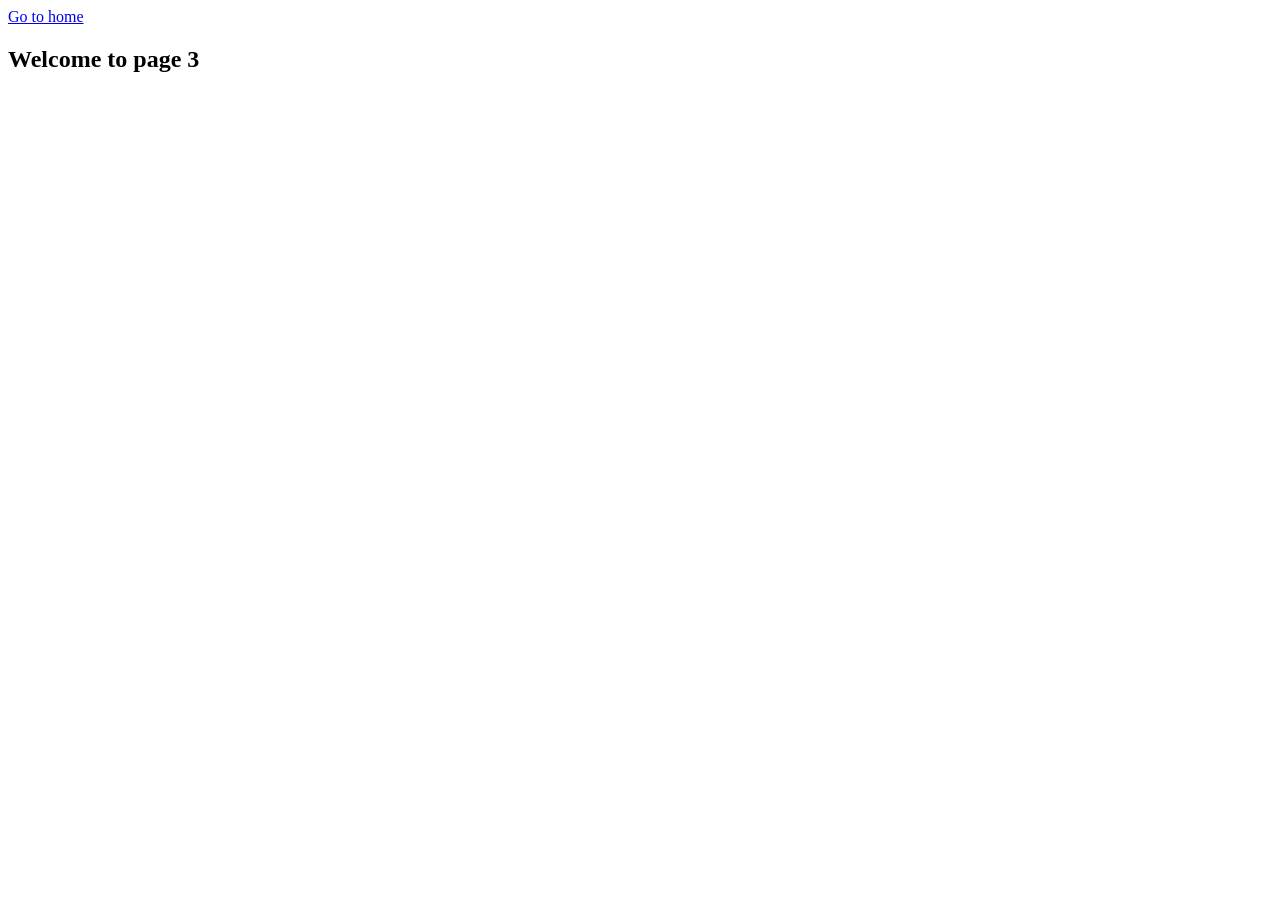
<file: page-3.html>
<!DOCTYPE html>
<html lang="en">
  <head>
    <meta charset="UTF-8" />
    <meta http-equiv="X-UA-Compatible" content="IE=edge" />
    <meta name="viewport" content="width=device-width, initial-scale=1.0" />
    <title>Promise</title>
  </head>
  <body>
    <section>
      <a href="./index.html">Go to home</a>
      <h1>Welcome to page 3</h1>
    </section>
  </body>
</html>
</file>
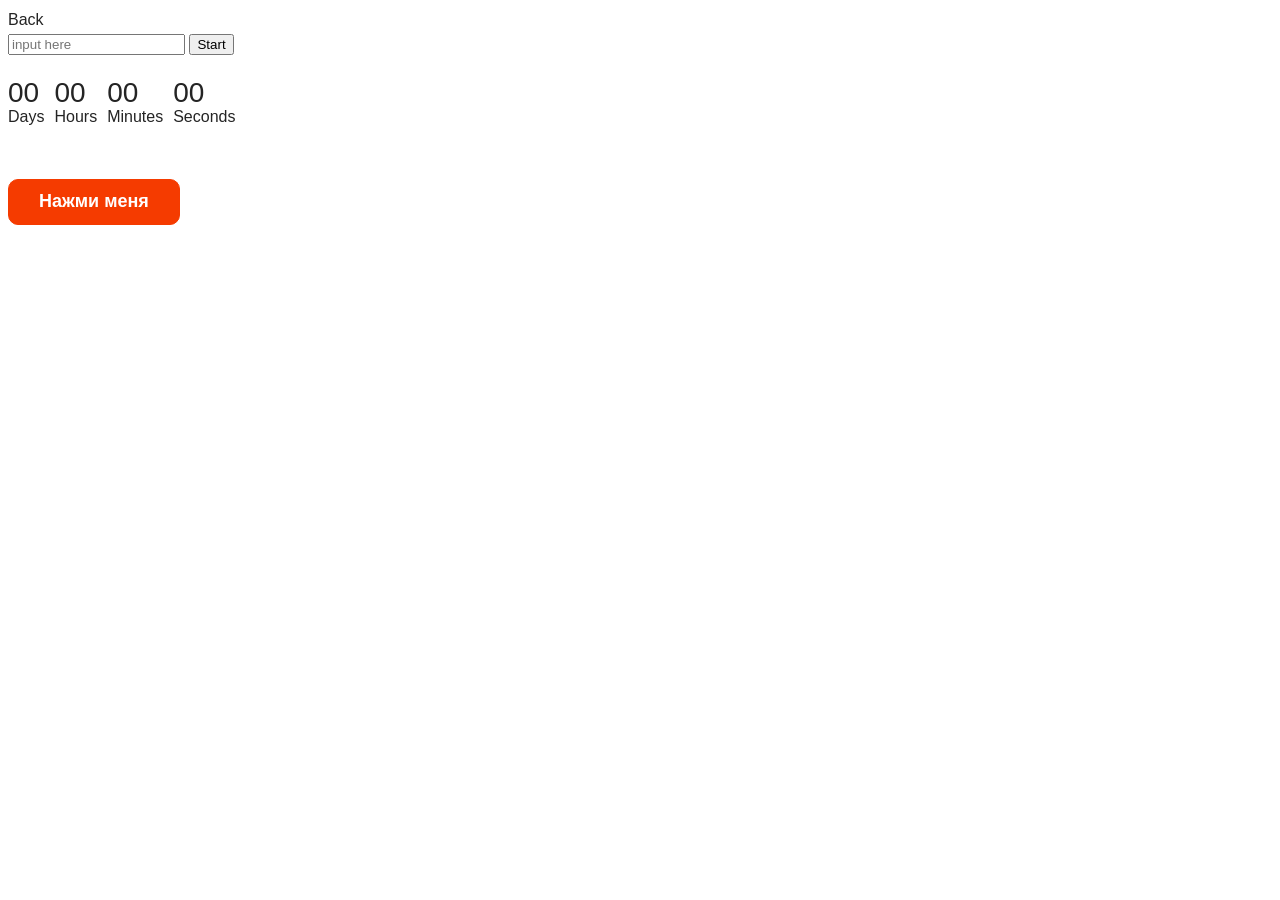
<file: src/page-2.html>
<!DOCTYPE html>
<html lang="en">
  <head>
    <meta charset="UTF-8" />
    <meta http-equiv="X-UA-Compatible" content="IE=edge" />
    <meta name="viewport" content="width=device-width, initial-scale=1.0" />
    <title>Таймер</title>
    <link rel="stylesheet" href="./css/styles.css" />
  </head>
  <body>
    <section>
      <a href="./index.html" class="back">Back</a>
      <input type="text" id="datetime-picker" placeholder="input here" />
      <button type="button" data-start>Start</button>

      <div class="timer">
        <div class="field">
          <span class="value" data-days>00</span>
          <span class="label">Days</span>
        </div>
        <div class="field">
          <span class="value" data-hours>00</span>
          <span class="label">Hours</span>
        </div>
        <div class="field">
          <span class="value" data-minutes>00</span>
          <span class="label">Minutes</span>
        </div>
        <div class="field">
          <span class="value" data-seconds>00</span>
          <span class="label">Seconds</span>
        </div>
      </div>

      <button type="button" class="myBtn">Нажми меня</button>
    </section>
    <script type="module" src="./main.js"></script>
  </body>
</html>
</file>
<file: src/css/styles.css>
/**
  |============================
  | include css partials with
  | default @import url()
  |============================
*/
@import url('./reset.css');
@import url('./header.css');
@import url('./myBtn.css');
@import url('./timer.css');

:root {
  font-family: Inter, Avenir, Helvetica, Arial, sans-serif;
  font-size: 16px;
  line-height: 24px;
  font-weight: 400;

  color: #242424;
  background-color: rgba(255, 255, 255, 0.87);

  font-synthesis: none;
  text-rendering: optimizeLegibility;
  -webkit-font-smoothing: antialiased;
  -moz-osx-font-smoothing: grayscale;
  -webkit-text-size-adjust: 100%;
}

.back {
  display: block;
  margin-right: auto;
}
</file>
